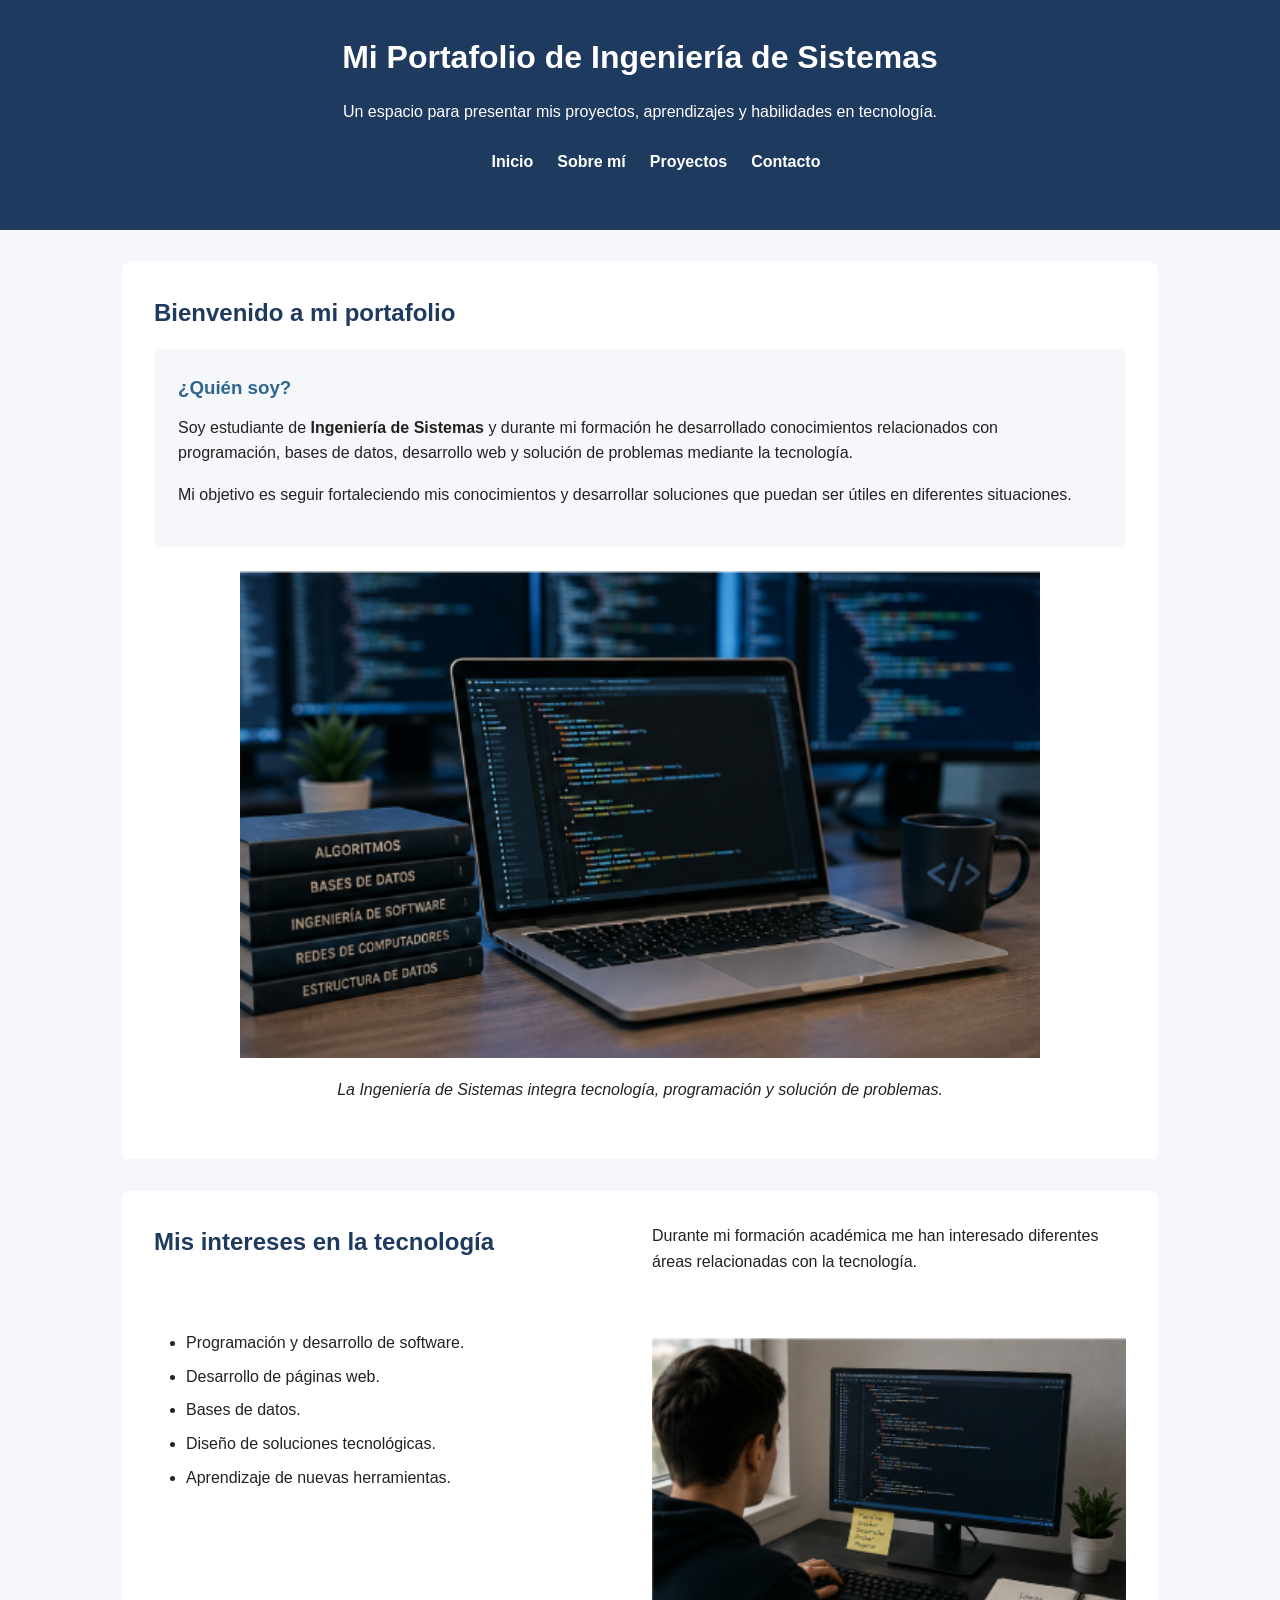
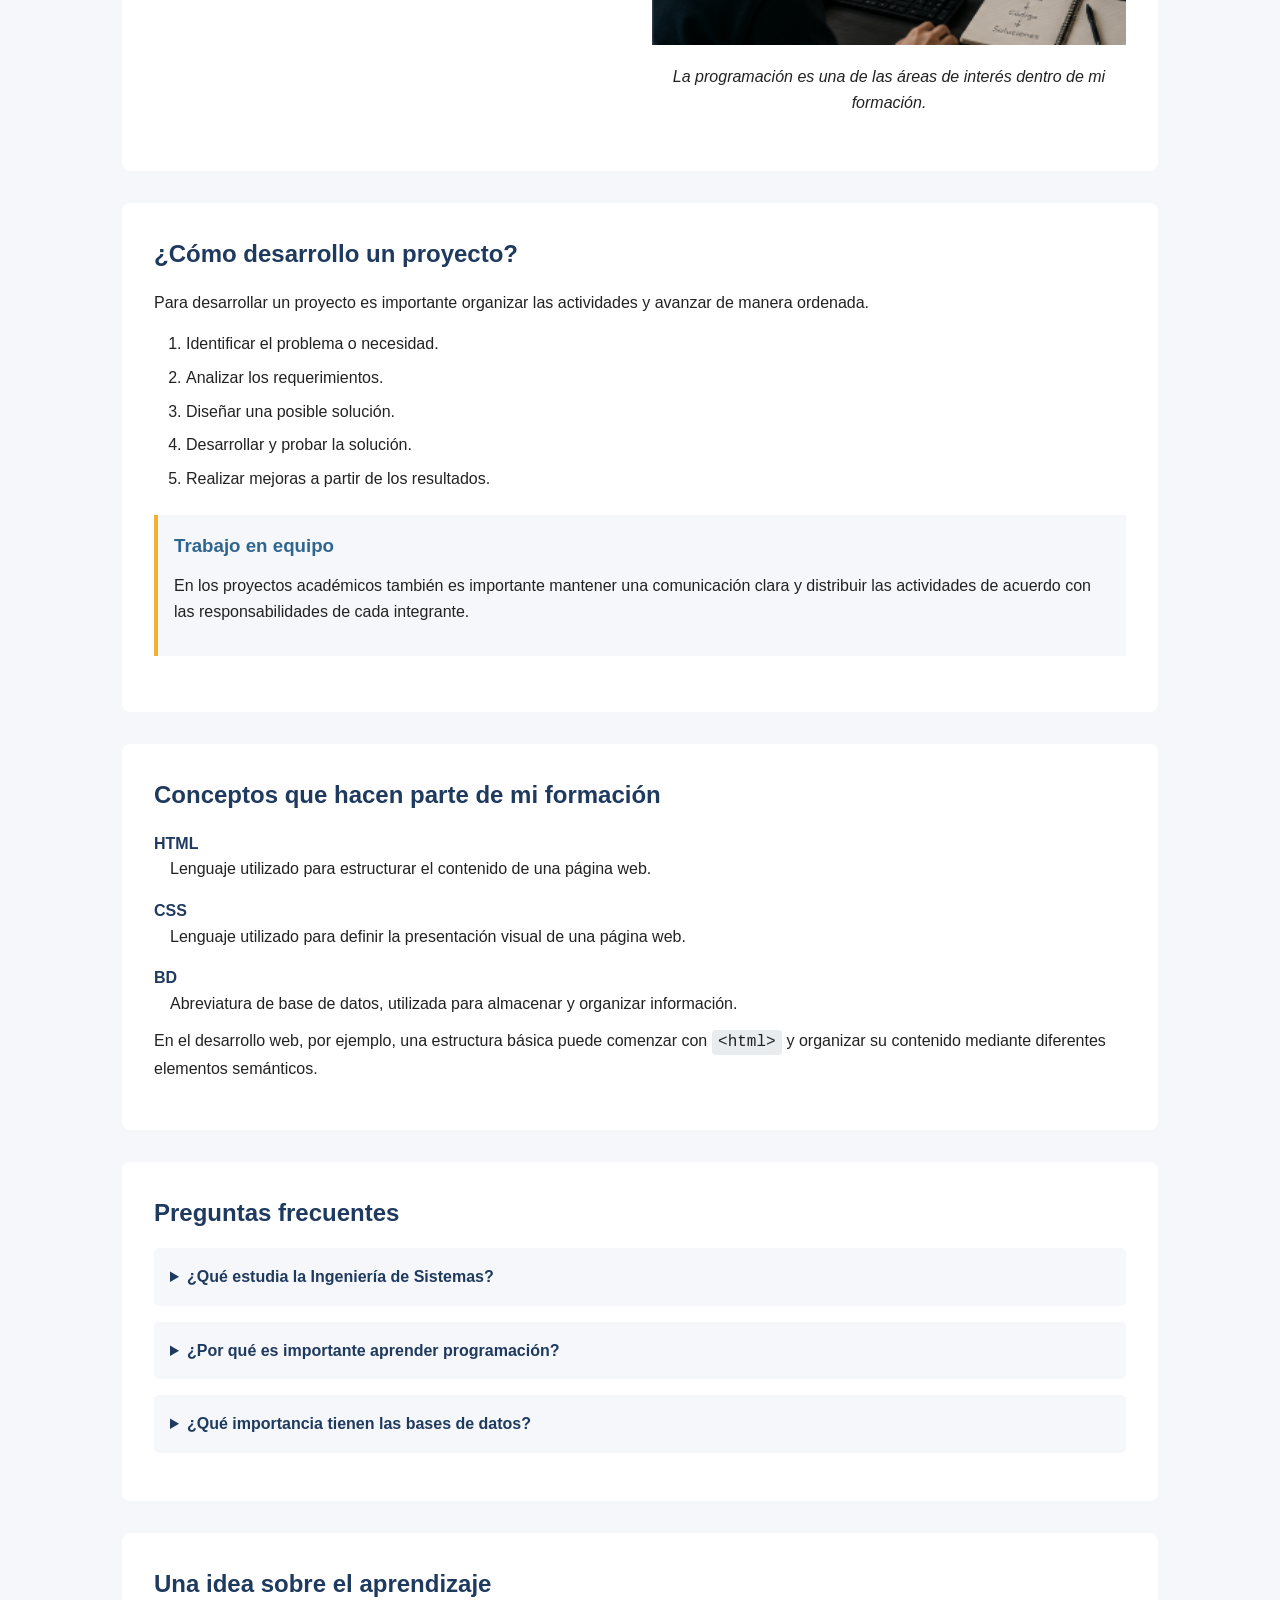
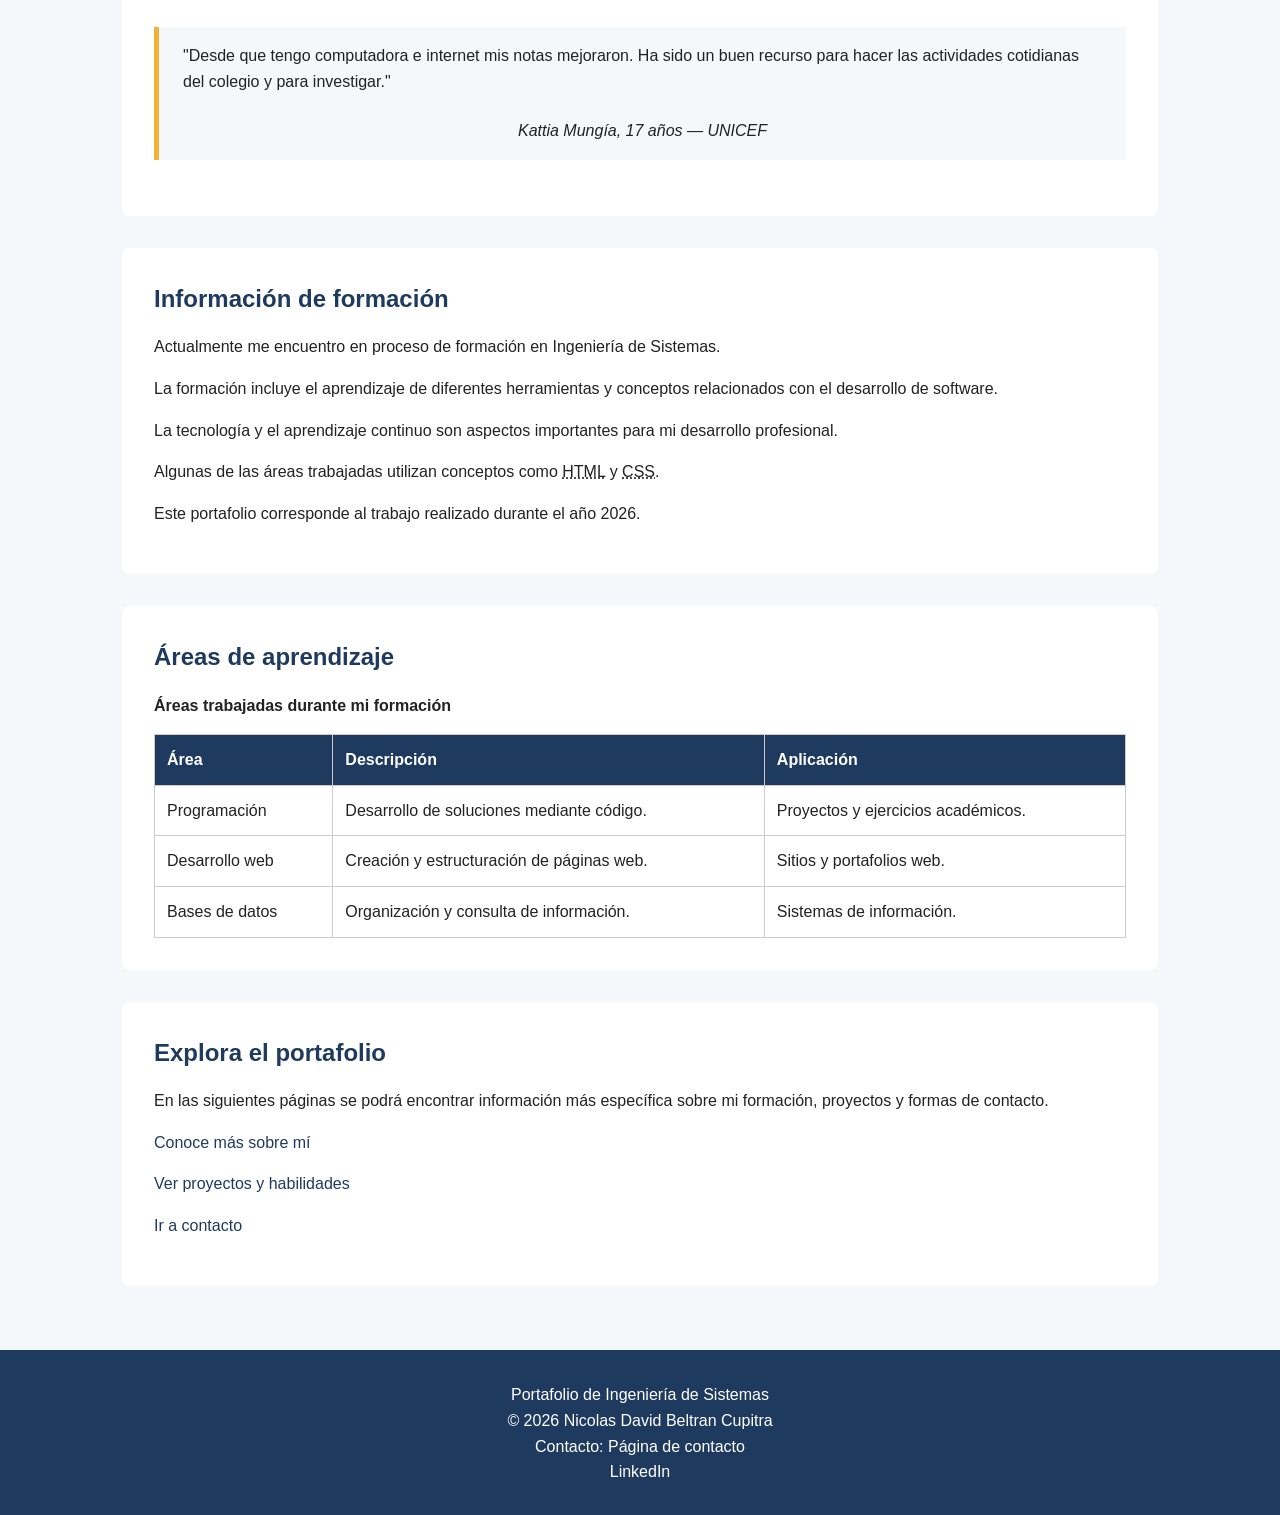
<file: index.html>
<!DOCTYPE html>
<html lang="es">

<head>

    <meta charset="UTF-8">

    <meta name="viewport" content="width=device-width, initial-scale=1.0">

    <title>Portafolio de Ingeniería de Sistemas | Proyectos y habilidades</title>

    <meta name="description"
        content="Portafolio de un estudiante de Ingeniería de Sistemas donde presenta sus proyectos, habilidades, aprendizajes y experiencia en tecnología.">

    <meta name="author" content="Nicolas David Beltran Cupitra">

    <meta property="og:type" content="website">
    <meta property="og:title" content="Portafolio de Ingeniería de Sistemas">
    <meta property="og:description"
        content="Conoce mis proyectos, habilidades y aprendizajes relacionados con Ingeniería de Sistemas.">
    <meta property="og:url" content="https://nicolas-1011445.github.io/portafolio/">
    <meta property="og:site_name" content="Portafolio de Ingeniería de Sistemas">
    <meta property="og:image" content="images/portafolio.png">
    <meta property="og:image:width" content="800">
    <meta property="og:image:height" content="500">
    <meta property="og:image:alt" content="Portafolio de Ingeniería de Sistemas">
    <meta property="og:locale" content="es_CO">

    <link rel="icon" href="images/favicon.png">

    <link rel="stylesheet" href="css/styles.css">

</head>


<body>

    <!-- ============ Encabezado y navegación ============ -->

    <header>

        <h1>Mi Portafolio de Ingeniería de Sistemas</h1>

        <p>
            Un espacio para presentar mis proyectos,
            aprendizajes y habilidades en tecnología.
        </p>

        <nav>

            <ul>

                <li>
                    <a href="index.html">Inicio</a>
                </li>

                <li>
                    <a href="paginas/nosotros.html">Sobre mí</a>
                </li>

                <li>
                    <a href="paginas/servicios.html">Proyectos</a>
                </li>

                <li>
                    <a href="paginas/contacto.html">Contacto</a>
                </li>

            </ul>

        </nav>

    </header>


    <main>

        <!-- ============ Sección: Presentación ============ -->

        <section>

            <h2>Bienvenido a mi portafolio</h2>

            <article>

                <h3>¿Quién soy?</h3>

                <p>
                    Soy estudiante de <strong>Ingeniería de Sistemas</strong>
                    y durante mi formación he desarrollado conocimientos
                    relacionados con programación, bases de datos,
                    desarrollo web y solución de problemas mediante
                    la tecnología.
                </p>

                <p>
                    Mi objetivo es seguir fortaleciendo mis conocimientos
                    y desarrollar soluciones que puedan ser útiles en
                    diferentes situaciones.
                </p>

            </article>


            <figure>

                <img src="images/ingenieria-sistemas.png"
                     alt="Representación de Ingeniería de Sistemas"
                     width="800"
                     height="500">

                <figcaption>
                    La Ingeniería de Sistemas integra tecnología,
                    programación y solución de problemas.
                </figcaption>

            </figure>

        </section>


        <!-- ============ Sección: Mis intereses ============ -->

        <section>

            <h2>Mis intereses en la tecnología</h2>

            <p>
                Durante mi formación académica me han interesado
                diferentes áreas relacionadas con la tecnología.
            </p>

            <ul>

                <li>Programación y desarrollo de software.</li>

                <li>Desarrollo de páginas web.</li>

                <li>Bases de datos.</li>

                <li>Diseño de soluciones tecnológicas.</li>

                <li>Aprendizaje de nuevas herramientas.</li>

            </ul>


            <figure>

                <img src="images/programacion.png"
                     alt="Programación y desarrollo de software"
                     width="800"
                     height="500">

                <figcaption>
                    La programación es una de las áreas de interés
                    dentro de mi formación.
                </figcaption>

            </figure>

        </section>


        <!-- ============ Sección: Forma de trabajo ============ -->

        <section>

            <h2>¿Cómo desarrollo un proyecto?</h2>

            <p>
                Para desarrollar un proyecto es importante organizar
                las actividades y avanzar de manera ordenada.
            </p>

            <ol>

                <li>Identificar el problema o necesidad.</li>

                <li>Analizar los requerimientos.</li>

                <li>Diseñar una posible solución.</li>

                <li>Desarrollar y probar la solución.</li>

                <li>Realizar mejoras a partir de los resultados.</li>

            </ol>


            <aside>

                <h3>Trabajo en equipo</h3>

                <p>
                    En los proyectos académicos también es importante
                    mantener una comunicación clara y distribuir las
                    actividades de acuerdo con las responsabilidades
                    de cada integrante.
                </p>

            </aside>

        </section>


        <!-- ============ Sección: Conceptos importantes ============ -->

        <section>

            <h2>Conceptos que hacen parte de mi formación</h2>

            <dl>

                <dt>HTML</dt>

                <dd>
                    Lenguaje utilizado para estructurar el contenido
                    de una página web.
                </dd>


                <dt>CSS</dt>

                <dd>
                    Lenguaje utilizado para definir la presentación
                    visual de una página web.
                </dd>


                <dt>BD</dt>

                <dd>
                    Abreviatura de base de datos, utilizada para
                    almacenar y organizar información.
                </dd>

            </dl>


            <p>
                En el desarrollo web, por ejemplo, una estructura
                básica puede comenzar con
                <code>&lt;html&gt;</code> y organizar su contenido
                mediante diferentes elementos semánticos.
            </p>

        </section>


        <!-- ============ Sección: Preguntas frecuentes ============ -->

        <section>

            <h2>Preguntas frecuentes</h2>


            <details>

                <summary>
                    ¿Qué estudia la Ingeniería de Sistemas?
                </summary>

                <p>
                    Es un área relacionada con el análisis,
                    diseño y desarrollo de soluciones apoyadas
                    en sistemas y tecnologías de información.
                </p>

            </details>


            <details>

                <summary>
                    ¿Por qué es importante aprender programación?
                </summary>

                <p>
                    Porque permite desarrollar soluciones mediante
                    instrucciones que un computador puede ejecutar
                    y ayuda a fortalecer la capacidad para resolver
                    problemas.
                </p>

            </details>


            <details>

                <summary>
                    ¿Qué importancia tienen las bases de datos?
                </summary>

                <p>
                    Permiten almacenar, organizar y consultar
                    información de manera estructurada.
                </p>

            </details>

        </section>


        <!-- ============ Sección: Opinión ============ -->

        <section>

            <h2>Una idea sobre el aprendizaje</h2>

         <blockquote cite="https://www.unicef.org/costarica/historias/kattia-mungia-desde-que-tengo-computadora-e-internet-mis-notas-mejoraron">
             <p>
                 "Desde que tengo computadora e internet mis notas mejoraron.
                  Ha sido un buen recurso para hacer las actividades cotidianas
                 del colegio y para investigar."
            </p>

           <footer>
              <cite>Kattia Mungía, 17 años — UNICEF</cite>
           </footer>
        </blockquote>

        </section>


        <!-- ============ Sección: Información académica ============ -->

        <section>

            <h2>Información de formación</h2>

            <p>
                Actualmente me encuentro en proceso de formación
                en Ingeniería de Sistemas.
            </p>

            <p>
                La formación incluye el aprendizaje de diferentes
                herramientas y conceptos relacionados con el
                desarrollo de software.
            </p>

            <p>
                La tecnología y el aprendizaje continuo son aspectos
                importantes para mi desarrollo profesional.
            </p>

            <p>
                Algunas de las áreas trabajadas utilizan conceptos
                como <abbr title="HyperText Markup Language">HTML</abbr>
                y <abbr title="Cascading Style Sheets">CSS</abbr>.
            </p>

            <p>
                Este portafolio corresponde al trabajo realizado
                durante el año
                <time datetime="2026">2026</time>.
            </p>

        </section>


        <!-- ============ Sección: Tabla de información ============ -->

        <section>

            <h2>Áreas de aprendizaje</h2>

            <table>

                <caption>
                    Áreas trabajadas durante mi formación
                </caption>

                <thead>

                    <tr>

                        <th>Área</th>

                        <th>Descripción</th>

                        <th>Aplicación</th>

                    </tr>

                </thead>

                <tbody>

                    <tr>

                        <td>Programación</td>

                        <td>
                            Desarrollo de soluciones mediante código.
                        </td>

                        <td>
                            Proyectos y ejercicios académicos.
                        </td>

                    </tr>


                    <tr>

                        <td>Desarrollo web</td>

                        <td>
                            Creación y estructuración de páginas web.
                        </td>

                        <td>
                            Sitios y portafolios web.
                        </td>

                    </tr>


                    <tr>

                        <td>Bases de datos</td>

                        <td>
                            Organización y consulta de información.
                        </td>

                        <td>
                            Sistemas de información.
                        </td>

                    </tr>

                </tbody>

            </table>

        </section>


        <!-- ============ Sección: Explorar ============ -->

        <section>

            <h2>Explora el portafolio</h2>

            <p>
                En las siguientes páginas se podrá encontrar
                información más específica sobre mi formación,
                proyectos y formas de contacto.
            </p>

            <p>
                <a href="paginas/nosotros.html">
                    Conoce más sobre mí
                </a>
            </p>

            <p>
                <a href="paginas/servicios.html">
                    Ver proyectos y habilidades
                </a>
            </p>

            <p>
                <a href="paginas/contacto.html">
                    Ir a contacto
                </a>
            </p>

        </section>

    </main>


    <!-- ============ Pie de página ============ -->

    <footer>

        <p>
            Portafolio de Ingeniería de Sistemas
        </p>

        <p>
            © <time datetime="2026">2026</time>
            Nicolas David Beltran Cupitra
        </p>

        <p>
            Contacto:
            <a href="paginas/contacto.html">Página de contacto</a>
        </p>

        <p>
            <a href="https://www.linkedin.com/"
               target="_blank"
               rel="noopener noreferrer">
                LinkedIn
            </a>
        </p>

    </footer>

</body>

</html>
</file>
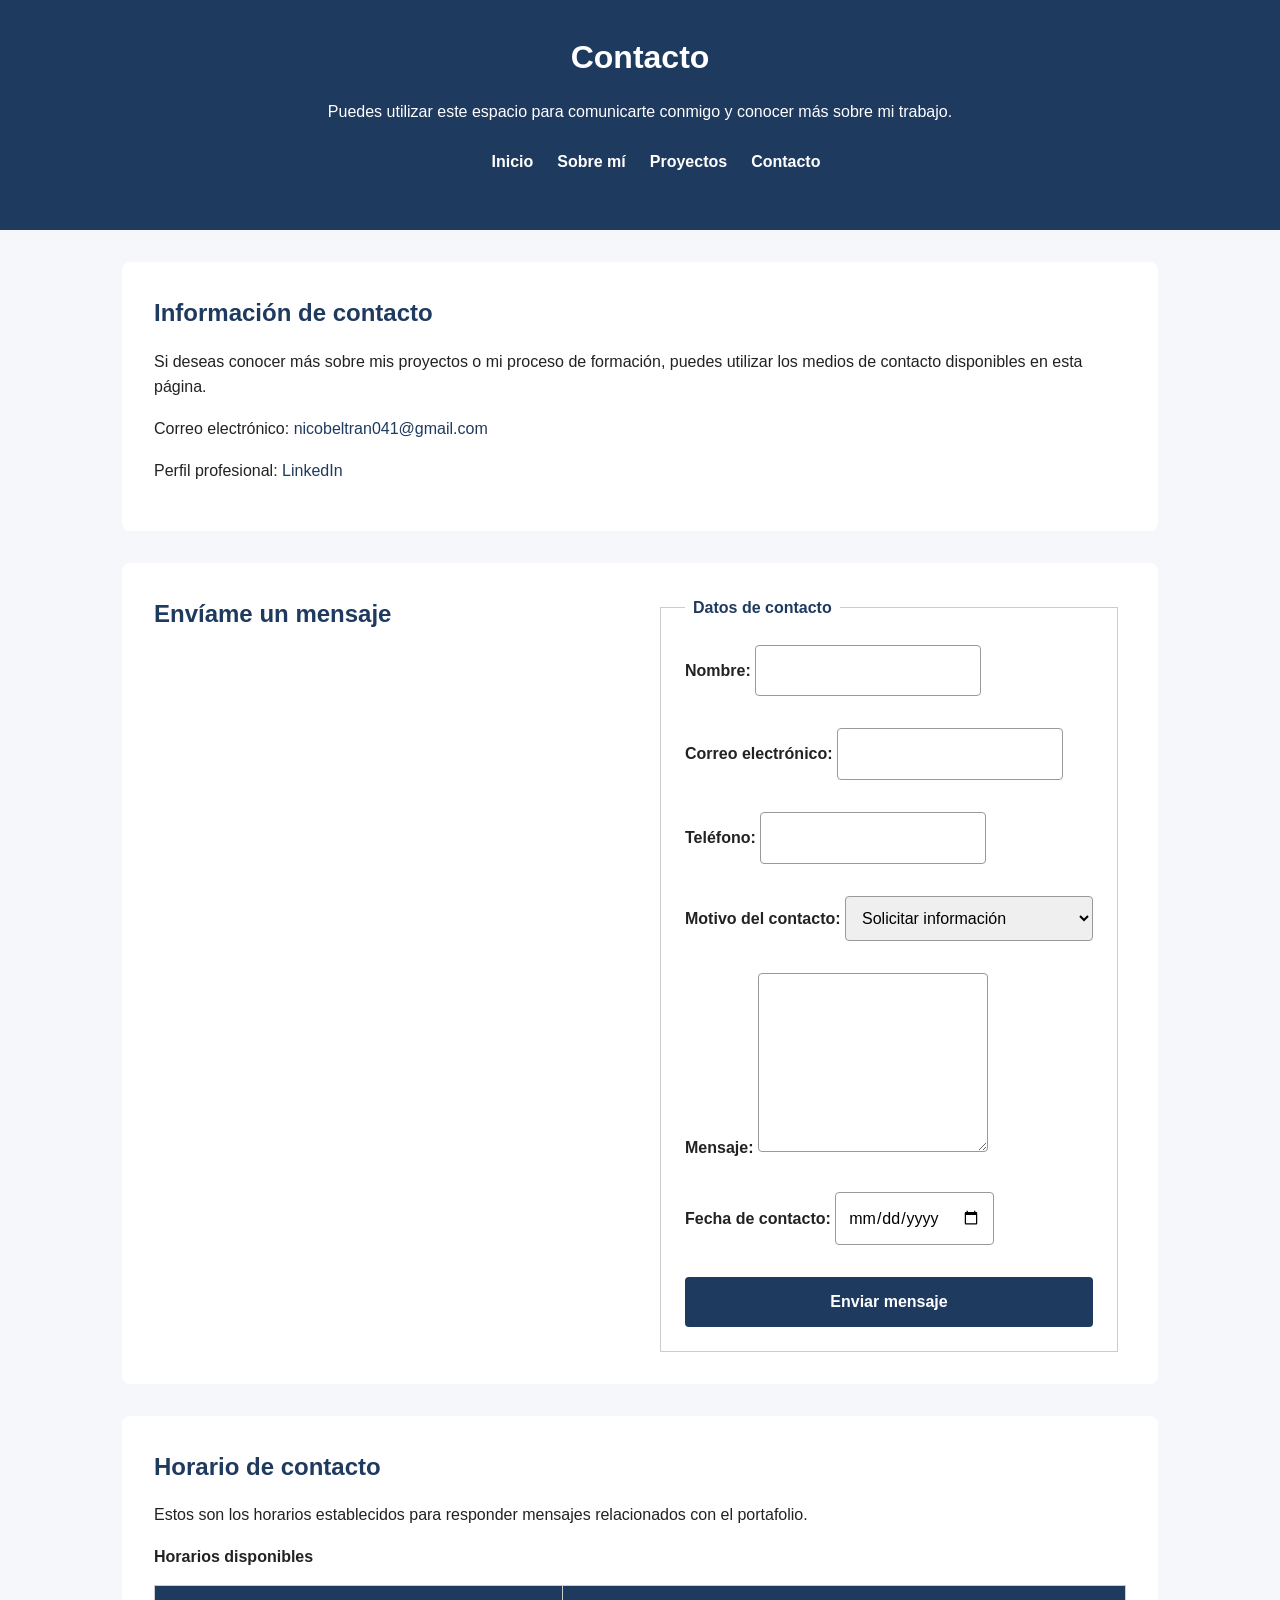
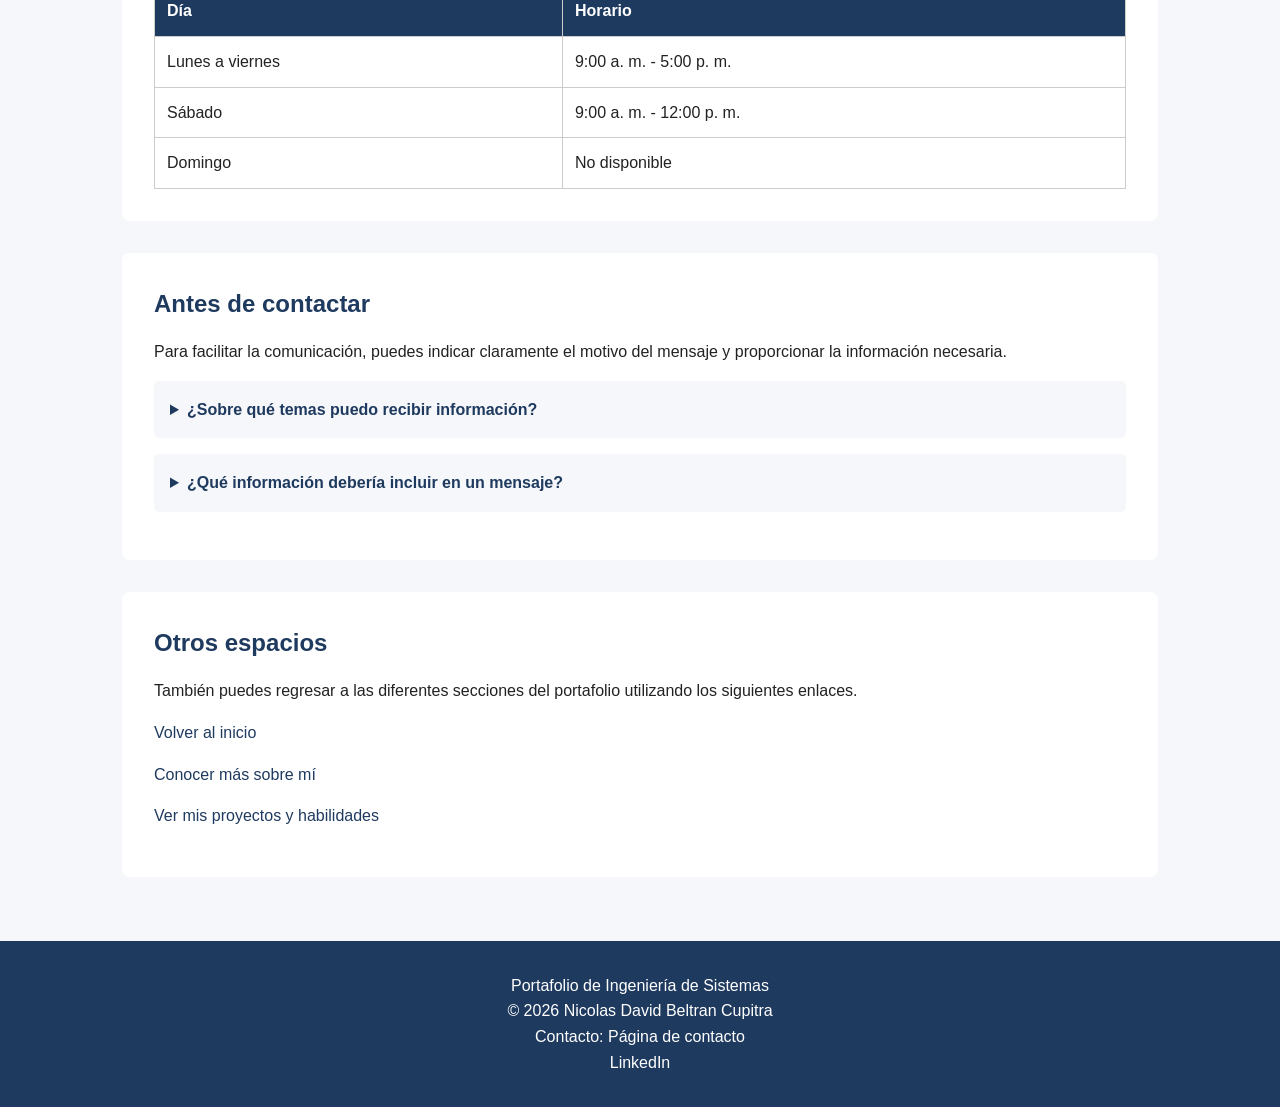
<file: paginas/contacto.html>
<!DOCTYPE html>
<html lang="es">

<head>

    <meta charset="UTF-8">

    <meta name="viewport" content="width=device-width, initial-scale=1.0">

    <title>Contacto | Portafolio de Ingeniería de Sistemas</title>

    <meta name="description"
        content="Página de contacto del portafolio de Ingeniería de Sistemas para conocer las formas de comunicación y enviar un mensaje.">

    <meta name="author" content="Nicolas David Beltran Cupitra">

    <meta property="og:type" content="website">
    <meta property="og:title" content="Contacto | Portafolio de Ingeniería de Sistemas">
    <meta property="og:description"
        content="Conoce las formas de contacto y envía un mensaje a través del formulario del portafolio.">
    <meta property="og:url" content="https://nicolas-1011445.github.io/portafolio/paginas/contacto.html">
    <meta property="og:site_name" content="Portafolio de Ingeniería de Sistemas">
    <meta property="og:image" content="../images/portafolio.png">
    <meta property="og:image:width" content="800">
    <meta property="og:image:height" content="500">
    <meta property="og:image:alt" content="Portafolio de Ingeniería de Sistemas">
    <meta property="og:locale" content="es_CO">

    <link rel="icon" href="../images/favicon.png">

    <link rel="stylesheet" href="../css/styles.css">

</head>


<body>

    <!-- ============ Encabezado y navegación ============ -->

    <header>

        <h1>Contacto</h1>

        <p>
            Puedes utilizar este espacio para comunicarte
            conmigo y conocer más sobre mi trabajo.
        </p>

        <nav>

            <ul>

                <li>
                    <a href="../index.html">Inicio</a>
                </li>

                <li>
                    <a href="nosotros.html">Sobre mí</a>
                </li>

                <li>
                    <a href="servicios.html">Proyectos</a>
                </li>

                <li>
                    <a href="contacto.html">Contacto</a>
                </li>

            </ul>

        </nav>

    </header>


    <main>

        <!-- ============ Sección: Información de contacto ============ -->

        <section>

            <h2>Información de contacto</h2>

            <p>
                Si deseas conocer más sobre mis proyectos o mi proceso
                de formación, puedes utilizar los medios de contacto
                disponibles en esta página.
            </p>

            <p>
                Correo electrónico:
                <a href="mailto:nicobeltran041@gmail.com">
                    nicobeltran041@gmail.com
                </a>
            </p>

            <p>
                Perfil profesional:
                <a href="https://www.linkedin.com/"
                   target="_blank"
                   rel="noopener noreferrer">
                    LinkedIn
                </a>
            </p>

        </section>


        <!-- ============ Sección: Formulario ============ -->

        <section>

            <h2>Envíame un mensaje</h2>

            <form action="#" method="post">

                <fieldset>

                    <legend>Datos de contacto</legend>


                    <p>

                        <label for="nombre">
                            Nombre:
                        </label>

                        <input type="text"
                               id="nombre"
                               name="nombre"
                               required
                               minlength="2">

                    </p>


                    <p>

                        <label for="correo">
                            Correo electrónico:
                        </label>

                        <input type="email"
                               id="correo"
                               name="correo"
                               required>

                    </p>


                    <p>

                        <label for="telefono">
                            Teléfono:
                        </label>

                        <input type="tel"
                               id="telefono"
                               name="telefono"
                               pattern="[0-9]{10}">

                    </p>


                    <p>

                        <label for="motivo">
                            Motivo del contacto:
                        </label>

                        <select id="motivo"
                                name="motivo">

                            <option value="informacion">
                                Solicitar información
                            </option>

                            <option value="proyecto">
                                Información sobre proyectos
                            </option>

                            <option value="otro">
                                Otro
                            </option>

                        </select>

                    </p>


                    <p>

                        <label for="mensaje">
                            Mensaje:
                        </label>

                        <textarea id="mensaje"
                                  name="mensaje"
                                  rows="6"
                                  required
                                  minlength="10"></textarea>

                    </p>


                    <p>

                        <label for="fecha">
                            Fecha de contacto:
                        </label>

                        <input type="date"
                               id="fecha"
                               name="fecha">

                    </p>


                    <button type="submit">
                        Enviar mensaje
                    </button>

                </fieldset>

            </form>

        </section>


        <!-- ============ Sección: Horarios ============ -->

        <section>

            <h2>Horario de contacto</h2>

            <p>
                Estos son los horarios establecidos para responder
                mensajes relacionados con el portafolio.
            </p>

            <table>

                <caption>
                    Horarios disponibles
                </caption>

                <thead>

                    <tr>

                        <th>Día</th>

                        <th>Horario</th>

                    </tr>

                </thead>

                <tbody>

                    <tr>

                        <td>Lunes a viernes</td>

                        <td>
                            <time datetime="09:00">9:00 a. m.</time>
                            -
                            <time datetime="17:00">5:00 p. m.</time>
                        </td>

                    </tr>


                    <tr>

                        <td>Sábado</td>

                        <td>
                            <time datetime="09:00">9:00 a. m.</time>
                            -
                            <time datetime="12:00">12:00 p. m.</time>
                        </td>

                    </tr>


                    <tr>

                        <td>Domingo</td>

                        <td>
                            No disponible
                        </td>

                    </tr>

                </tbody>

            </table>

        </section>


        <!-- ============ Sección: Preguntas ============ -->

        <section>

            <h2>Antes de contactar</h2>

            <p>
                Para facilitar la comunicación, puedes indicar
                claramente el motivo del mensaje y proporcionar
                la información necesaria.
            </p>


            <details>

                <summary>
                    ¿Sobre qué temas puedo recibir información?
                </summary>

                <p>
                    Puedes consultar información relacionada con
                    mis proyectos, formación académica y conocimientos
                    desarrollados durante mi proceso de aprendizaje.
                </p>

            </details>


            <details>

                <summary>
                    ¿Qué información debería incluir en un mensaje?
                </summary>

                <p>
                    Es recomendable indicar tu nombre, el motivo
                    del contacto y una descripción clara del mensaje.
                </p>

            </details>

        </section>


        <!-- ============ Sección: Enlaces ============ -->

        <section>

            <h2>Otros espacios</h2>

            <p>
                También puedes regresar a las diferentes secciones
                del portafolio utilizando los siguientes enlaces.
            </p>

            <p>
                <a href="../index.html">
                    Volver al inicio
                </a>
            </p>

            <p>
                <a href="nosotros.html">
                    Conocer más sobre mí
                </a>
            </p>

            <p>
                <a href="servicios.html">
                    Ver mis proyectos y habilidades
                </a>
            </p>

        </section>

    </main>


    <!-- ============ Pie de página ============ -->

    <footer>

        <p>
            Portafolio de Ingeniería de Sistemas
        </p>

        <p>
            © <time datetime="2026">2026</time>
            Nicolas David Beltran Cupitra
        </p>

        <p>
            Contacto:
            <a href="contacto.html">Página de contacto</a>
        </p>

        <p>
            <a href="https://www.linkedin.com/"
               target="_blank"
               rel="noopener noreferrer">
                LinkedIn
            </a>
        </p>

    </footer>

</body>

</html>
</file>
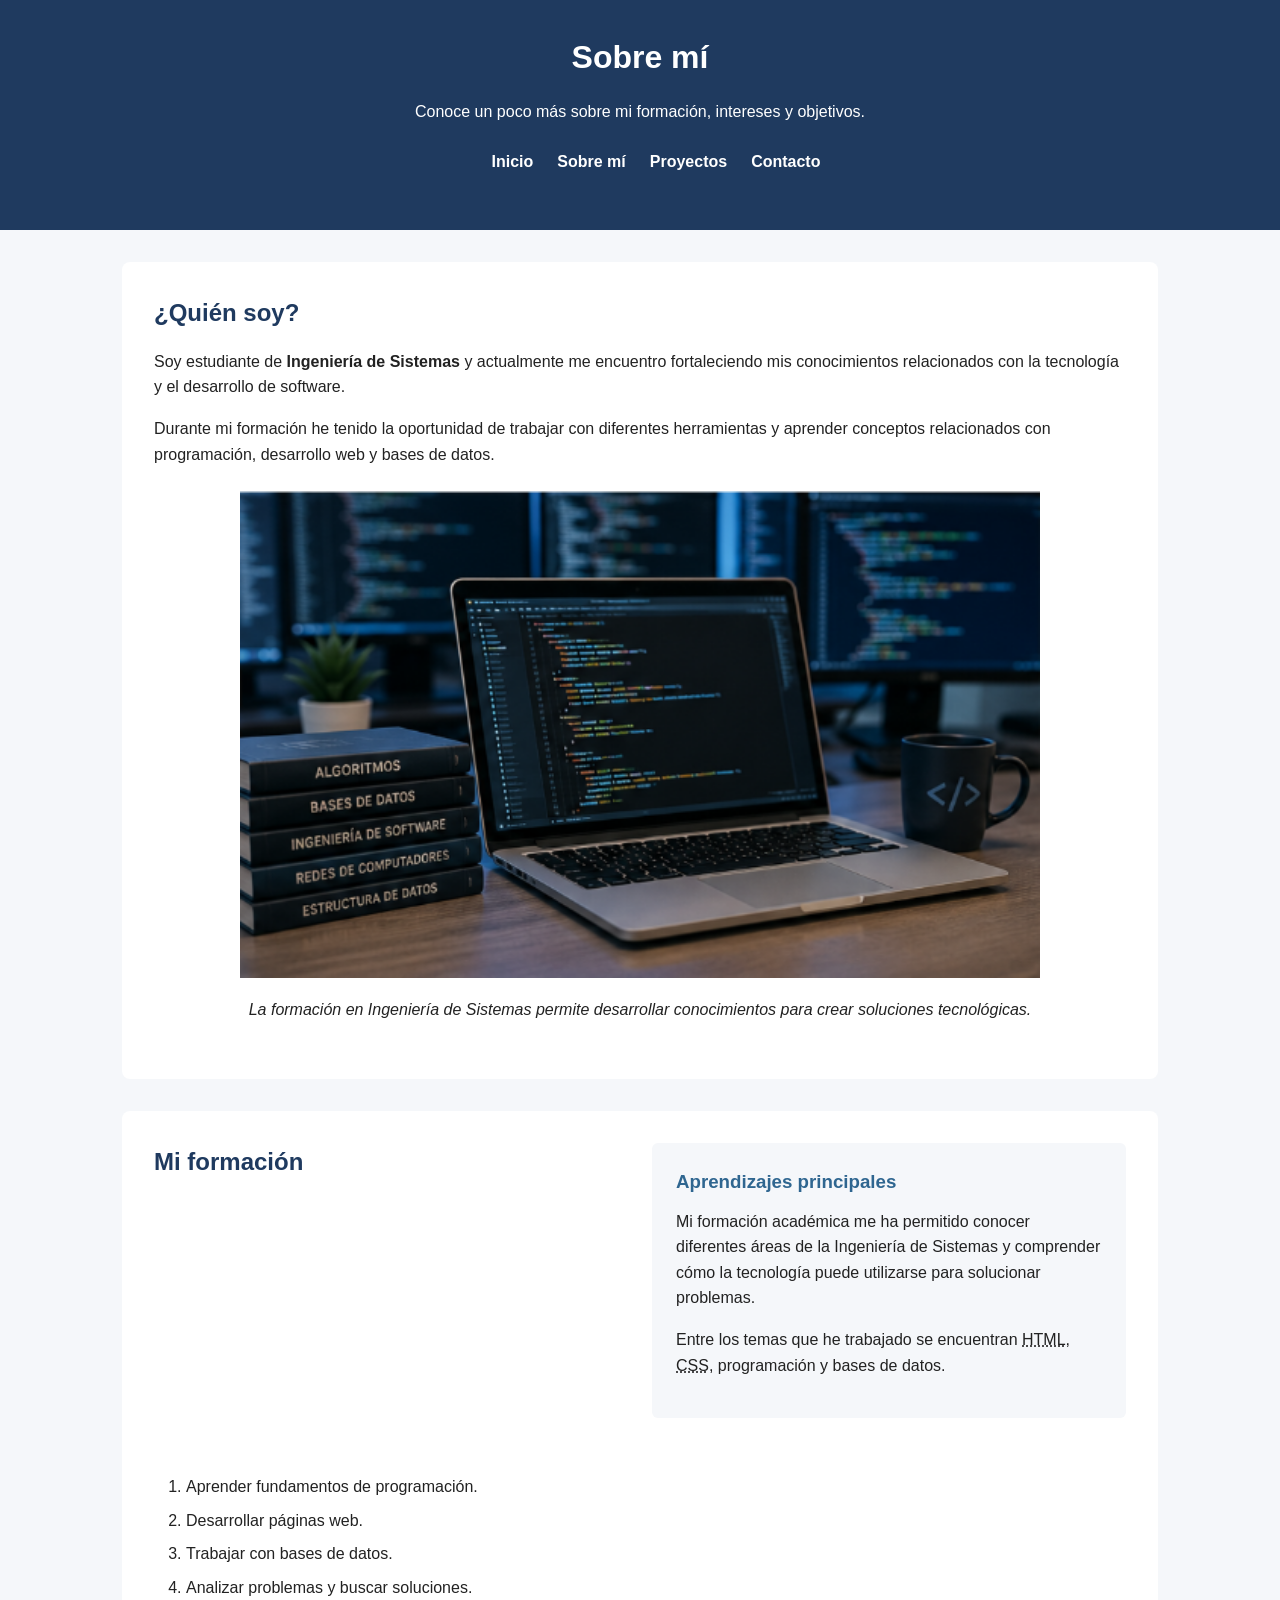
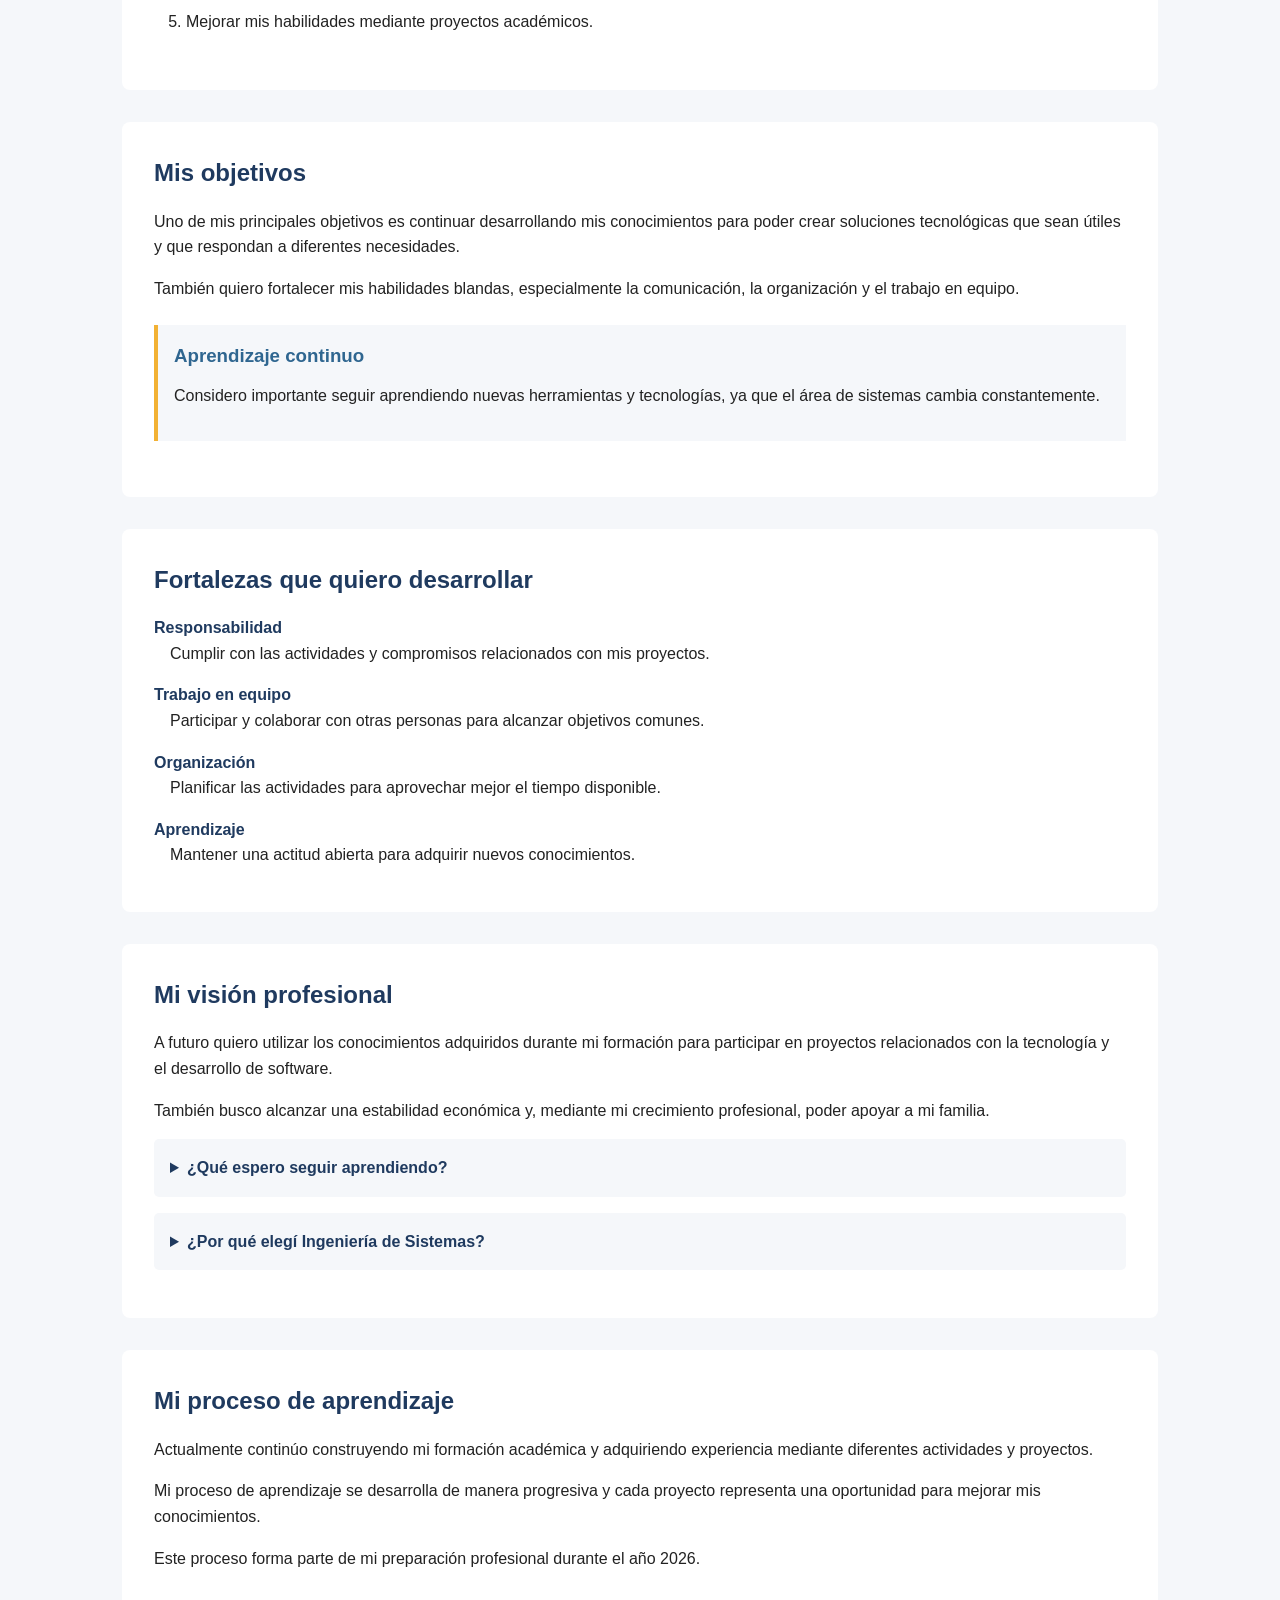
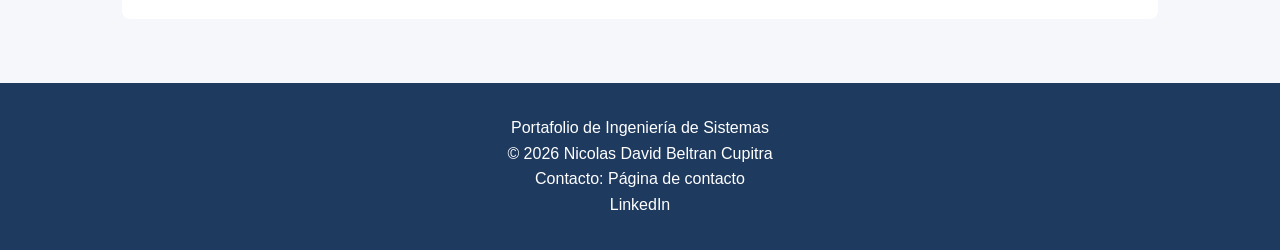
<file: paginas/nosotros.html>
<!DOCTYPE html>
<html lang="es">

<head>

    <meta charset="UTF-8">

    <meta name="viewport" content="width=device-width, initial-scale=1.0">

    <title>Sobre mí | Portafolio de Ingeniería de Sistemas</title>

    <meta name="description"
        content="Conoce más sobre mi formación en Ingeniería de Sistemas, mis intereses, objetivos y habilidades desarrolladas durante mi proceso académico.">

    <meta name="author" content="Nicolas David Beltran Cupitra">

    <meta property="og:type" content="website">
    <meta property="og:title" content="Sobre mí | Portafolio de Ingeniería de Sistemas">
    <meta property="og:description"
        content="Conoce mi formación, intereses y objetivos relacionados con la Ingeniería de Sistemas.">
    <meta property="og:url" content="https://nicolas-1011445.github.io/portafolio/paginas/nosotros.html">
    <meta property="og:site_name" content="Portafolio de Ingeniería de Sistemas">
    <meta property="og:image" content="../images/portafolio.png">
    <meta property="og:image:width" content="800">
    <meta property="og:image:height" content="500">
    <meta property="og:image:alt" content="Portafolio de Ingeniería de Sistemas">
    <meta property="og:locale" content="es_CO">

    <link rel="icon" href="../images/favicon.png">

    <link rel="stylesheet" href="../css/styles.css">

</head>


<body>

    <!-- ============ Encabezado y navegación ============ -->

    <header>

        <h1>Sobre mí</h1>

        <p>
            Conoce un poco más sobre mi formación,
            intereses y objetivos.
        </p>

        <nav>

            <ul>

                <li>
                    <a href="../index.html">Inicio</a>
                </li>

                <li>
                    <a href="nosotros.html">Sobre mí</a>
                </li>

                <li>
                    <a href="servicios.html">Proyectos</a>
                </li>

                <li>
                    <a href="contacto.html">Contacto</a>
                </li>

            </ul>

        </nav>

    </header>


    <main>

        <!-- ============ Sección: Presentación ============ -->

        <section>

            <h2>¿Quién soy?</h2>

            <p>
                Soy estudiante de <strong>Ingeniería de Sistemas</strong>
                y actualmente me encuentro fortaleciendo mis conocimientos
                relacionados con la tecnología y el desarrollo de software.
            </p>

            <p>
                Durante mi formación he tenido la oportunidad de trabajar
                con diferentes herramientas y aprender conceptos relacionados
                con programación, desarrollo web y bases de datos.
            </p>

            <figure>

                <img src="../images/ingenieria-sistemas.png"
                     alt="Representación de un estudiante de Ingeniería de Sistemas"
                     width="800"
                     height="500">

                <figcaption>
                    La formación en Ingeniería de Sistemas permite
                    desarrollar conocimientos para crear soluciones tecnológicas.
                </figcaption>

            </figure>

        </section>


        <!-- ============ Sección: Mi formación ============ -->

        <section>

            <h2>Mi formación</h2>

            <article>

                <h3>Aprendizajes principales</h3>

                <p>
                    Mi formación académica me ha permitido conocer diferentes
                    áreas de la Ingeniería de Sistemas y comprender cómo la
                    tecnología puede utilizarse para solucionar problemas.
                </p>

                <p>
                    Entre los temas que he trabajado se encuentran
                    <abbr title="HyperText Markup Language">HTML</abbr>,
                    <abbr title="Cascading Style Sheets">CSS</abbr>,
                    programación y bases de datos.
                </p>

            </article>


            <ol>

                <li>Aprender fundamentos de programación.</li>

                <li>Desarrollar páginas web.</li>

                <li>Trabajar con bases de datos.</li>

                <li>Analizar problemas y buscar soluciones.</li>

                <li>Mejorar mis habilidades mediante proyectos académicos.</li>

            </ol>

        </section>


        <!-- ============ Sección: Mis objetivos ============ -->

        <section>

            <h2>Mis objetivos</h2>

            <p>
                Uno de mis principales objetivos es continuar desarrollando
                mis conocimientos para poder crear soluciones tecnológicas
                que sean útiles y que respondan a diferentes necesidades.
            </p>

            <p>
                También quiero fortalecer mis habilidades blandas,
                especialmente la comunicación, la organización y el
                trabajo en equipo.
            </p>


            <aside>

                <h3>Aprendizaje continuo</h3>

                <p>
                    Considero importante seguir aprendiendo nuevas herramientas
                    y tecnologías, ya que el área de sistemas cambia
                    constantemente.
                </p>

            </aside>

        </section>


        <!-- ============ Sección: Mis fortalezas ============ -->

        <section>

            <h2>Fortalezas que quiero desarrollar</h2>

            <dl>

                <dt>Responsabilidad</dt>

                <dd>
                    Cumplir con las actividades y compromisos
                    relacionados con mis proyectos.
                </dd>


                <dt>Trabajo en equipo</dt>

                <dd>
                    Participar y colaborar con otras personas
                    para alcanzar objetivos comunes.
                </dd>


                <dt>Organización</dt>

                <dd>
                    Planificar las actividades para aprovechar
                    mejor el tiempo disponible.
                </dd>


                <dt>Aprendizaje</dt>

                <dd>
                    Mantener una actitud abierta para adquirir
                    nuevos conocimientos.
                </dd>

            </dl>

        </section>


        <!-- ============ Sección: Mi visión profesional ============ -->

        <section>

            <h2>Mi visión profesional</h2>

            <p>
                A futuro quiero utilizar los conocimientos adquiridos
                durante mi formación para participar en proyectos
                relacionados con la tecnología y el desarrollo de software.
            </p>

            <p>
                También busco alcanzar una estabilidad económica y,
                mediante mi crecimiento profesional, poder apoyar
                a mi familia.
            </p>


            <details>

                <summary>
                    ¿Qué espero seguir aprendiendo?
                </summary>

                <p>
                    Espero seguir fortaleciendo mis conocimientos
                    en programación, desarrollo web, bases de datos
                    y otras áreas relacionadas con los sistemas.
                </p>

            </details>


            <details>

                <summary>
                    ¿Por qué elegí Ingeniería de Sistemas?
                </summary>

                <p>
                    Porque es un área que permite combinar tecnología,
                    análisis y resolución de problemas para desarrollar
                    diferentes tipos de soluciones.
                </p>

            </details>

        </section>


        <!-- ============ Sección: Mi proceso ============ -->

        <section>

            <h2>Mi proceso de aprendizaje</h2>

            <p>
                Actualmente continúo construyendo mi formación académica
                y adquiriendo experiencia mediante diferentes actividades
                y proyectos.
            </p>

            <p>
                Mi proceso de aprendizaje se desarrolla de manera
                progresiva y cada proyecto representa una oportunidad
                para mejorar mis conocimientos.
            </p>

            <p>
                Este proceso forma parte de mi preparación profesional
                durante el año
                <time datetime="2026">2026</time>.
            </p>

        </section>

    </main>


    <!-- ============ Pie de página ============ -->

    <footer>

        <p>
            Portafolio de Ingeniería de Sistemas
        </p>

        <p>
            © <time datetime="2026">2026</time>
            Nicolas David Beltran Cupitra
        </p>

        <p>
            Contacto:
            <a href="contacto.html">Página de contacto</a>
        </p>

        <p>
            <a href="https://www.linkedin.com/"
               target="_blank"
               rel="noopener noreferrer">
                LinkedIn
            </a>
        </p>

    </footer>

</body>

</html>
</file>
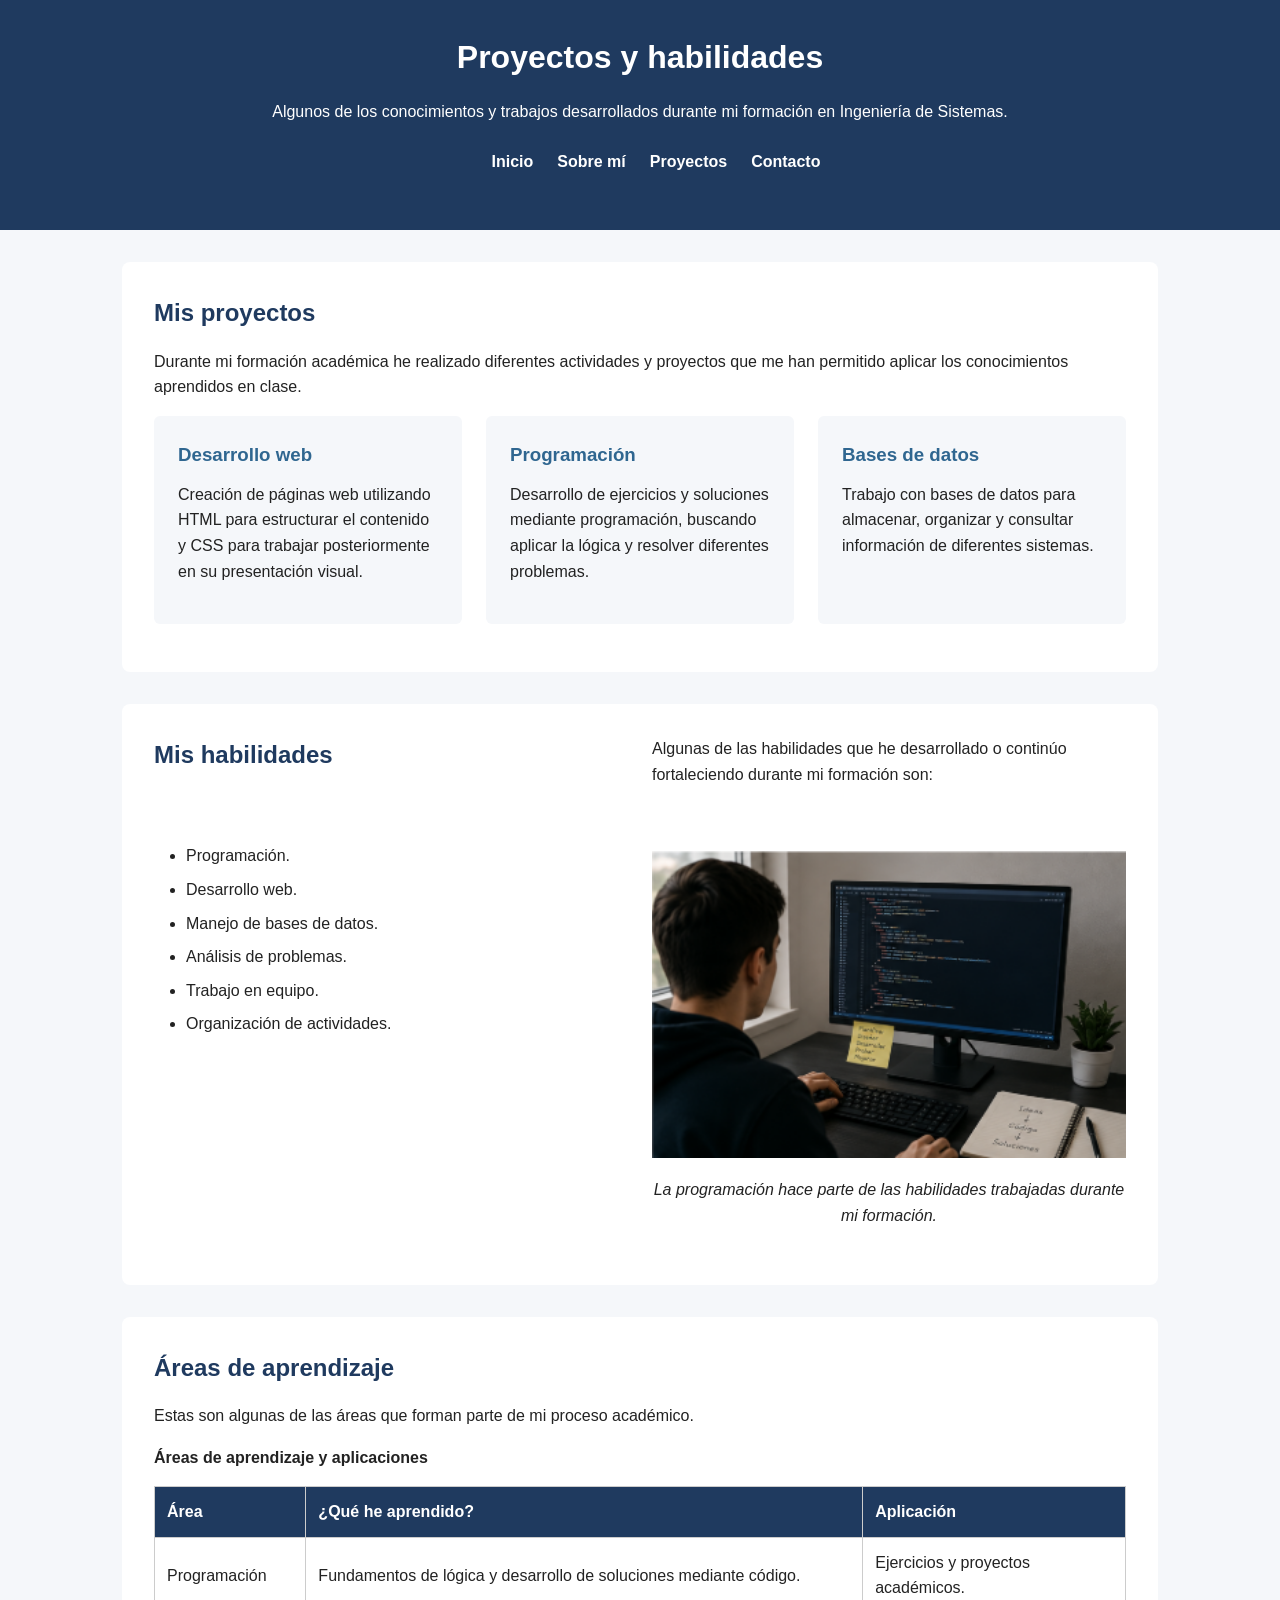
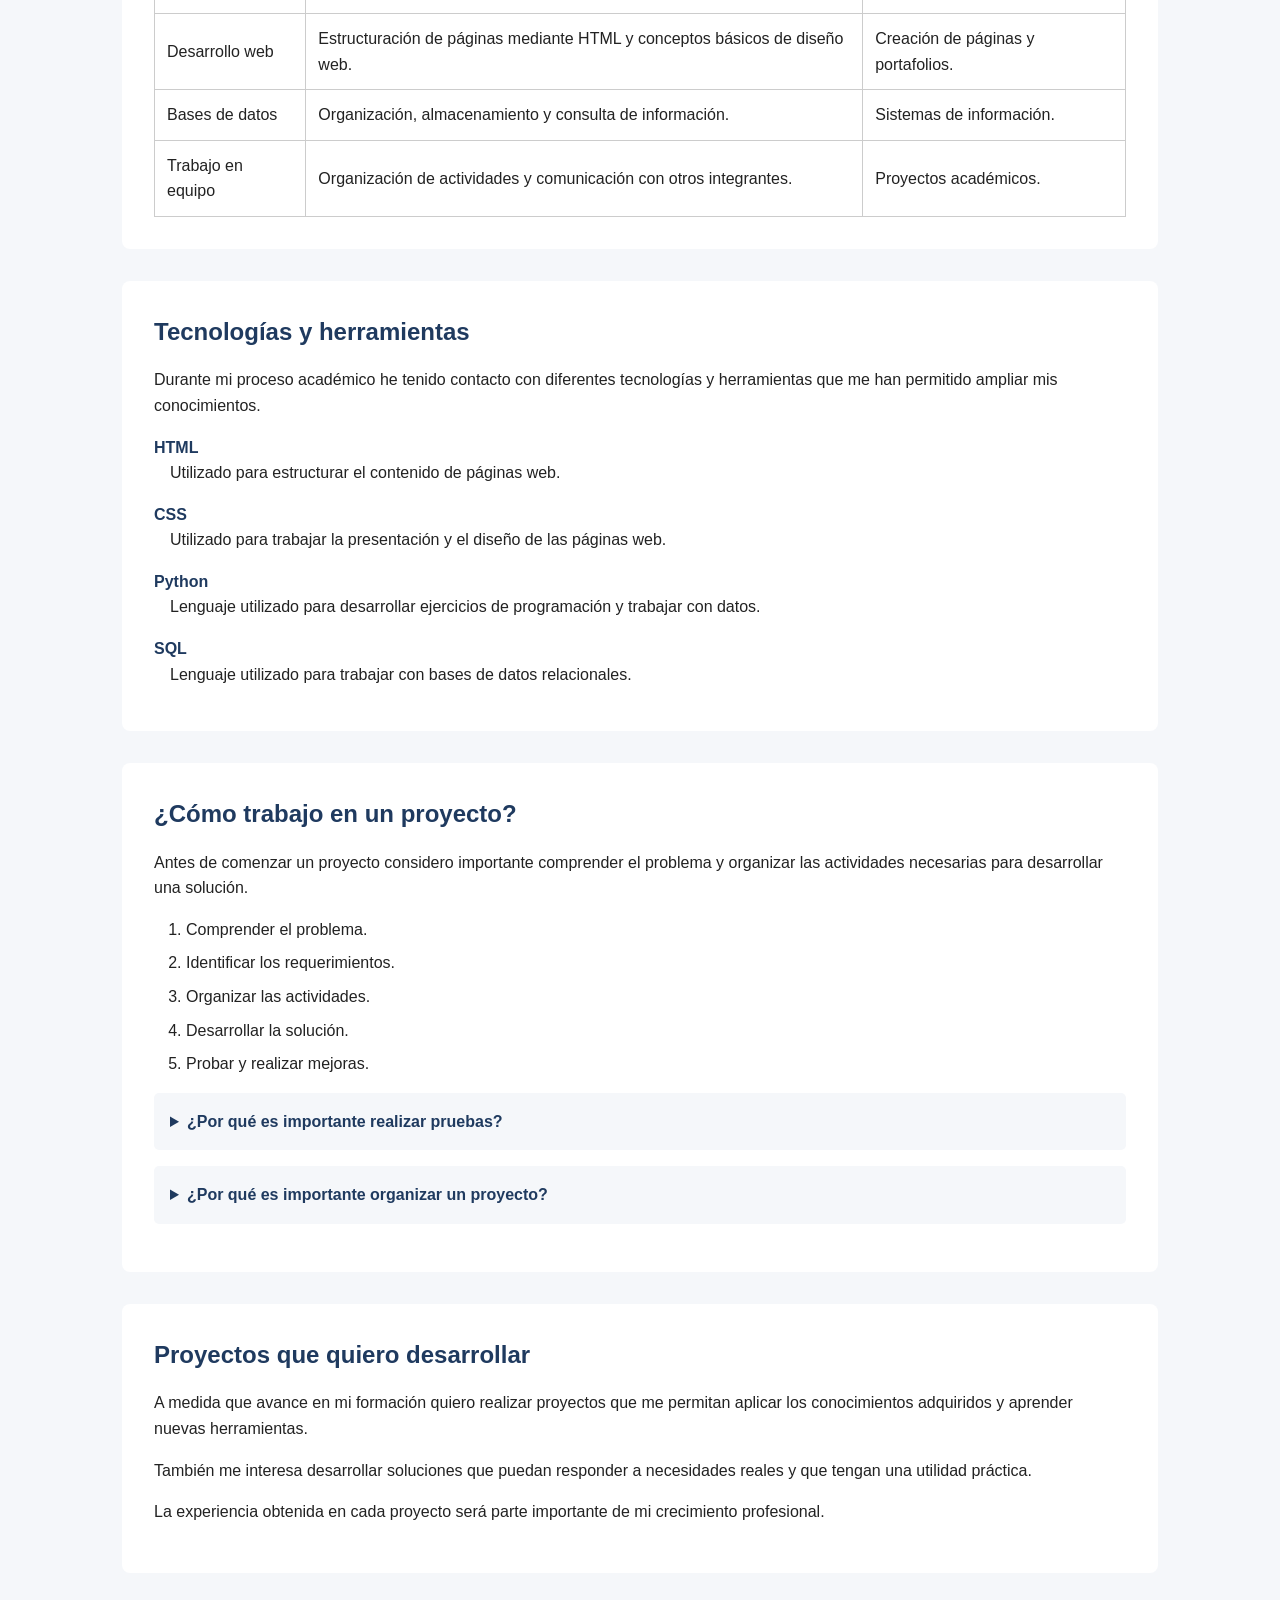
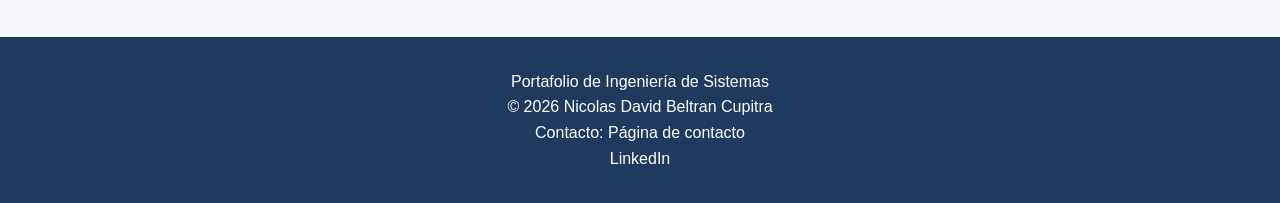
<file: paginas/servicios.html>
<!DOCTYPE html>
<html lang="es">

<head>

    <meta charset="UTF-8">

    <meta name="viewport" content="width=device-width, initial-scale=1.0">

    <title>Proyectos y habilidades | Portafolio de Ingeniería de Sistemas</title>

    <meta name="description"
        content="Conoce algunos de los proyectos, habilidades y áreas de aprendizaje desarrolladas durante mi formación en Ingeniería de Sistemas.">

    <meta name="author" content="Nicolas David Beltran Cupitra">

    <meta property="og:type" content="website">
    <meta property="og:title" content="Proyectos y habilidades | Portafolio de Ingeniería de Sistemas">
    <meta property="og:description"
        content="Conoce algunos de mis proyectos, habilidades y áreas de aprendizaje en Ingeniería de Sistemas.">
    <meta property="og:url" content="https://nicolas-1011445.github.io/portafolio/paginas/servicios.html">
    <meta property="og:site_name" content="Portafolio de Ingeniería de Sistemas">
    <meta property="og:image" content="../images/portafolio.png">
    <meta property="og:image:width" content="800">
    <meta property="og:image:height" content="500">
    <meta property="og:image:alt" content="Portafolio de Ingeniería de Sistemas">
    <meta property="og:locale" content="es_CO">

    <link rel="icon" href="../images/favicon.png">

    <link rel="stylesheet" href="../css/styles.css">

</head>


<body>

    <!-- ============ Encabezado y navegación ============ -->

    <header>

        <h1>Proyectos y habilidades</h1>

        <p>
            Algunos de los conocimientos y trabajos desarrollados
            durante mi formación en Ingeniería de Sistemas.
        </p>

        <nav>

            <ul>

                <li>
                    <a href="../index.html">Inicio</a>
                </li>

                <li>
                    <a href="nosotros.html">Sobre mí</a>
                </li>

                <li>
                    <a href="servicios.html">Proyectos</a>
                </li>

                <li>
                    <a href="contacto.html">Contacto</a>
                </li>

            </ul>

        </nav>

    </header>


    <main>

        <!-- ============ Sección: Mis proyectos ============ -->

        <section>

            <h2>Mis proyectos</h2>

            <p>
                Durante mi formación académica he realizado diferentes
                actividades y proyectos que me han permitido aplicar
                los conocimientos aprendidos en clase.
            </p>


            <div class="proyectos">

    <article>

        <h3>Desarrollo web</h3>

        <p>
            Creación de páginas web utilizando HTML para
            estructurar el contenido y CSS para trabajar
            posteriormente en su presentación visual.
        </p>

    </article>


    <article>

        <h3>Programación</h3>

        <p>
            Desarrollo de ejercicios y soluciones mediante
            programación, buscando aplicar la lógica y
            resolver diferentes problemas.
        </p>

    </article>


    <article>

        <h3>Bases de datos</h3>

        <p>
            Trabajo con bases de datos para almacenar,
            organizar y consultar información de diferentes
            sistemas.
        </p>

    </article>

</div>
        </section>


        <!-- ============ Sección: Habilidades ============ -->

        <section>

            <h2>Mis habilidades</h2>

            <p>
                Algunas de las habilidades que he desarrollado o
                continúo fortaleciendo durante mi formación son:
            </p>


            <ul>

                <li>Programación.</li>

                <li>Desarrollo web.</li>

                <li>Manejo de bases de datos.</li>

                <li>Análisis de problemas.</li>

                <li>Trabajo en equipo.</li>

                <li>Organización de actividades.</li>

            </ul>


            <figure>

                <img src="../images/programacion.png"
                     alt="Programación y desarrollo de software"
                     width="800"
                     height="500">

                <figcaption>
                    La programación hace parte de las habilidades
                    trabajadas durante mi formación.
                </figcaption>

            </figure>

        </section>


        <!-- ============ Sección: Áreas de aprendizaje ============ -->

        <section>

            <h2>Áreas de aprendizaje</h2>

            <p>
                Estas son algunas de las áreas que forman parte
                de mi proceso académico.
            </p>


            <table>

                <caption>
                    Áreas de aprendizaje y aplicaciones
                </caption>

                <thead>

                    <tr>

                        <th>Área</th>

                        <th>¿Qué he aprendido?</th>

                        <th>Aplicación</th>

                    </tr>

                </thead>

                <tbody>

                    <tr>

                        <td>Programación</td>

                        <td>
                            Fundamentos de lógica y desarrollo
                            de soluciones mediante código.
                        </td>

                        <td>
                            Ejercicios y proyectos académicos.
                        </td>

                    </tr>


                    <tr>

                        <td>Desarrollo web</td>

                        <td>
                            Estructuración de páginas mediante HTML
                            y conceptos básicos de diseño web.
                        </td>

                        <td>
                            Creación de páginas y portafolios.
                        </td>

                    </tr>


                    <tr>

                        <td>Bases de datos</td>

                        <td>
                            Organización, almacenamiento y consulta
                            de información.
                        </td>

                        <td>
                            Sistemas de información.
                        </td>

                    </tr>


                    <tr>

                        <td>Trabajo en equipo</td>

                        <td>
                            Organización de actividades y comunicación
                            con otros integrantes.
                        </td>

                        <td>
                            Proyectos académicos.
                        </td>

                    </tr>

                </tbody>

            </table>

        </section>


        <!-- ============ Sección: Tecnologías ============ -->

        <section>

            <h2>Tecnologías y herramientas</h2>

            <p>
                Durante mi proceso académico he tenido contacto con
                diferentes tecnologías y herramientas que me han
                permitido ampliar mis conocimientos.
            </p>


            <dl>

                <dt>HTML</dt>

                <dd>
                    Utilizado para estructurar el contenido
                    de páginas web.
                </dd>


                <dt>CSS</dt>

                <dd>
                    Utilizado para trabajar la presentación
                    y el diseño de las páginas web.
                </dd>


                <dt>Python</dt>

                <dd>
                    Lenguaje utilizado para desarrollar ejercicios
                    de programación y trabajar con datos.
                </dd>


                <dt>SQL</dt>

                <dd>
                    Lenguaje utilizado para trabajar con
                    bases de datos relacionales.
                </dd>

            </dl>

        </section>


        <!-- ============ Sección: Forma de trabajo ============ -->

        <section>

            <h2>¿Cómo trabajo en un proyecto?</h2>

            <p>
                Antes de comenzar un proyecto considero importante
                comprender el problema y organizar las actividades
                necesarias para desarrollar una solución.
            </p>


            <ol>

                <li>Comprender el problema.</li>

                <li>Identificar los requerimientos.</li>

                <li>Organizar las actividades.</li>

                <li>Desarrollar la solución.</li>

                <li>Probar y realizar mejoras.</li>

            </ol>


            <details>

                <summary>
                    ¿Por qué es importante realizar pruebas?
                </summary>

                <p>
                    Las pruebas permiten identificar errores y
                    comprobar que una solución funcione de acuerdo
                    con lo esperado.
                </p>

            </details>


            <details>

                <summary>
                    ¿Por qué es importante organizar un proyecto?
                </summary>

                <p>
                    Una buena organización permite distribuir mejor
                    las actividades y llevar un seguimiento del
                    proceso de desarrollo.
                </p>

            </details>

        </section>


        <!-- ============ Sección: Próximos proyectos ============ -->

        <section>

            <h2>Proyectos que quiero desarrollar</h2>

            <p>
                A medida que avance en mi formación quiero realizar
                proyectos que me permitan aplicar los conocimientos
                adquiridos y aprender nuevas herramientas.
            </p>

            <p>
                También me interesa desarrollar soluciones que
                puedan responder a necesidades reales y que tengan
                una utilidad práctica.
            </p>

            <p>
                La experiencia obtenida en cada proyecto será parte
                importante de mi crecimiento profesional.
            </p>

        </section>

    </main>


    <!-- ============ Pie de página ============ -->

    <footer>

        <p>
            Portafolio de Ingeniería de Sistemas
        </p>

        <p>
            © <time datetime="2026">2026</time>
            Nicolas David Beltran Cupitra
        </p>

        <p>
            Contacto:
            <a href="contacto.html">Página de contacto</a>
        </p>

        <p>
            <a href="https://www.linkedin.com/"
               target="_blank"
               rel="noopener noreferrer">
                LinkedIn
            </a>
        </p>

    </footer>

</body>

</html>
</file>
<file: css/styles.css>
/* =========================================================
   1. VARIABLES
   ========================================================= */

:root {
    --primary: #1f3a5f;
    --secondary: #2f6690;
    --accent: #f2b134;
    --text: #222222;
    --background: #f5f7fa;
    --white: #ffffff;
}


/* =========================================================
   2. RESET / NORMALIZACIÓN
   ========================================================= */

* {
    box-sizing: border-box;
    margin: 0;
    padding: 0;
}


/* =========================================================
   3. ESTILOS BASE
   ========================================================= */

body {
    font-family: Arial, sans-serif;
    font-size: 1rem;
    color: var(--text);
    background-color: var(--background);
    line-height: 1.6;
}

a {
    color: var(--primary);
    text-decoration: none;
}

a:hover {
    text-decoration: underline;
}

a:focus,
button:focus {
    outline: 3px solid var(--accent);
    outline-offset: 3px;
}

img {
    max-width: 100%;
    height: auto;
}


/* =========================================================
   4. LAYOUT GENERAL
   ========================================================= */

header {
    background-color: var(--primary);
    color: var(--white);
    padding: 2rem;
    text-align: center;
}

header h1 {
    margin-bottom: 1rem;
}

header p {
    margin-bottom: 1.5rem;
}

nav ul {
    display: flex;
    justify-content: center;
    align-items: center;
    gap: 1.5rem;
    list-style: none;
    flex-wrap: wrap;
}

nav a {
    color: var(--white);
    font-weight: bold;
}

nav a:hover {
    color: var(--accent);
}

main {
    max-width: 1100px;
    margin: 0 auto;
    padding: 2rem;
}

section {
    background-color: var(--white);
    margin-bottom: 2rem;
    padding: 2rem;
    border-radius: 8px;
}

section h2 {
    color: var(--primary);
    margin-bottom: 1rem;
}

section h3 {
    color: var(--secondary);
    margin-bottom: 0.75rem;
}

section p {
    margin-bottom: 1rem;
}

footer {
    background-color: var(--primary);
    color: var(--white);
    padding: 2rem;
    text-align: center;
}

footer a {
    color: var(--white);
}

footer a:hover {
    color: var(--accent);
}


/* =========================================================
   5. COMPONENTES
   ========================================================= */

article {
    background-color: var(--background);
    padding: 1.5rem;
    margin-bottom: 1rem;
    border-radius: 6px;
}

figure {
    margin: 1.5rem 0;
    text-align: center;
}

figcaption {
    margin-top: 0.75rem;
    font-style: italic;
}

aside {
    background-color: var(--background);
    border-left: 4px solid var(--accent);
    padding: 1rem;
    margin: 1.5rem 0;
}

ul,
ol {
    margin: 1rem 0 1rem 2rem;
}

li {
    margin-bottom: 0.5rem;
}

dl {
    margin-top: 1rem;
}

dt {
    font-weight: bold;
    color: var(--primary);
    margin-top: 1rem;
}

dd {
    margin-left: 1rem;
    margin-bottom: 0.75rem;
}

details {
    background-color: var(--background);
    margin-bottom: 1rem;
    padding: 1rem;
    border-radius: 5px;
}

summary {
    cursor: pointer;
    font-weight: bold;
    color: var(--primary);
}

blockquote {
    border-left: 5px solid var(--accent);
    padding: 1rem 1.5rem;
    margin: 1.5rem 0;
    background-color: var(--background);
}

blockquote footer {
    background-color: transparent;
    color: var(--text);
    padding: 0.5rem 0 0 0;
    text-align: left;
}

code {
    background-color: #e9ecef;
    padding: 0.2rem 0.4rem;
    border-radius: 4px;
}


/* =========================================================
   FLEXBOX
   ========================================================= */

nav ul {
    display: flex;
    justify-content: center;
    align-items: center;
    gap: 1.5rem;
    flex-wrap: wrap;
}

footer {
    display: flex;
    justify-content: center;
    align-items: center;
    flex-direction: column;
}

fieldset {
    display: flex;
    flex-direction: column;
    gap: 1rem;
}

section:first-of-type article {
    display: flex;
    flex-direction: column;
}


/* =========================================================
   GRID
   ========================================================= */

.proyectos {
    display: grid;
    grid-template-columns: repeat(3, 1fr);
    gap: 1.5rem;
}

main > section:nth-of-type(2) {
    display: grid;
    grid-template-columns: repeat(2, 1fr);
    gap: 1.5rem;
}


/* =========================================================
   FORMULARIOS
   ========================================================= */

form {
    max-width: 700px;
    margin: 0 auto;
}

fieldset {
    border: 1px solid #cccccc;
    padding: 1.5rem;
}

legend {
    font-weight: bold;
    color: var(--primary);
    padding: 0 0.5rem;
}

label {
    font-weight: bold;
}

input,
select,
textarea,
button {
    font: inherit;
    padding: 0.75rem;
    border: 1px solid #999999;
    border-radius: 4px;
}

input:focus,
select:focus,
textarea:focus {
    outline: 3px solid var(--accent);
    outline-offset: 2px;
}

button {
    background-color: var(--primary);
    color: var(--white);
    border: none;
    cursor: pointer;
    font-weight: bold;
}

button:hover {
    background-color: var(--secondary);
}


/* =========================================================
   TABLAS
   ========================================================= */

table {
    width: 100%;
    border-collapse: collapse;
    margin-top: 1rem;
}

caption {
    font-weight: bold;
    margin-bottom: 1rem;
    text-align: left;
}

th,
td {
    border: 1px solid #cccccc;
    padding: 0.75rem;
    text-align: left;
}

th {
    background-color: var(--primary);
    color: var(--white);
}


/* =========================================================
   DISEÑO RESPONSIVE
   ========================================================= */

@media (max-width: 768px) {

    main {
        padding: 1rem;
    }

    section {
        padding: 1.5rem;
    }

    .proyectos {
        grid-template-columns: 1fr;
    }

    main > section:nth-of-type(2) {
        grid-template-columns: 1fr;
    }

    nav ul {
        flex-direction: column;
    }

    table {
        display: block;
        overflow-x: auto;
    }
}
</file>
